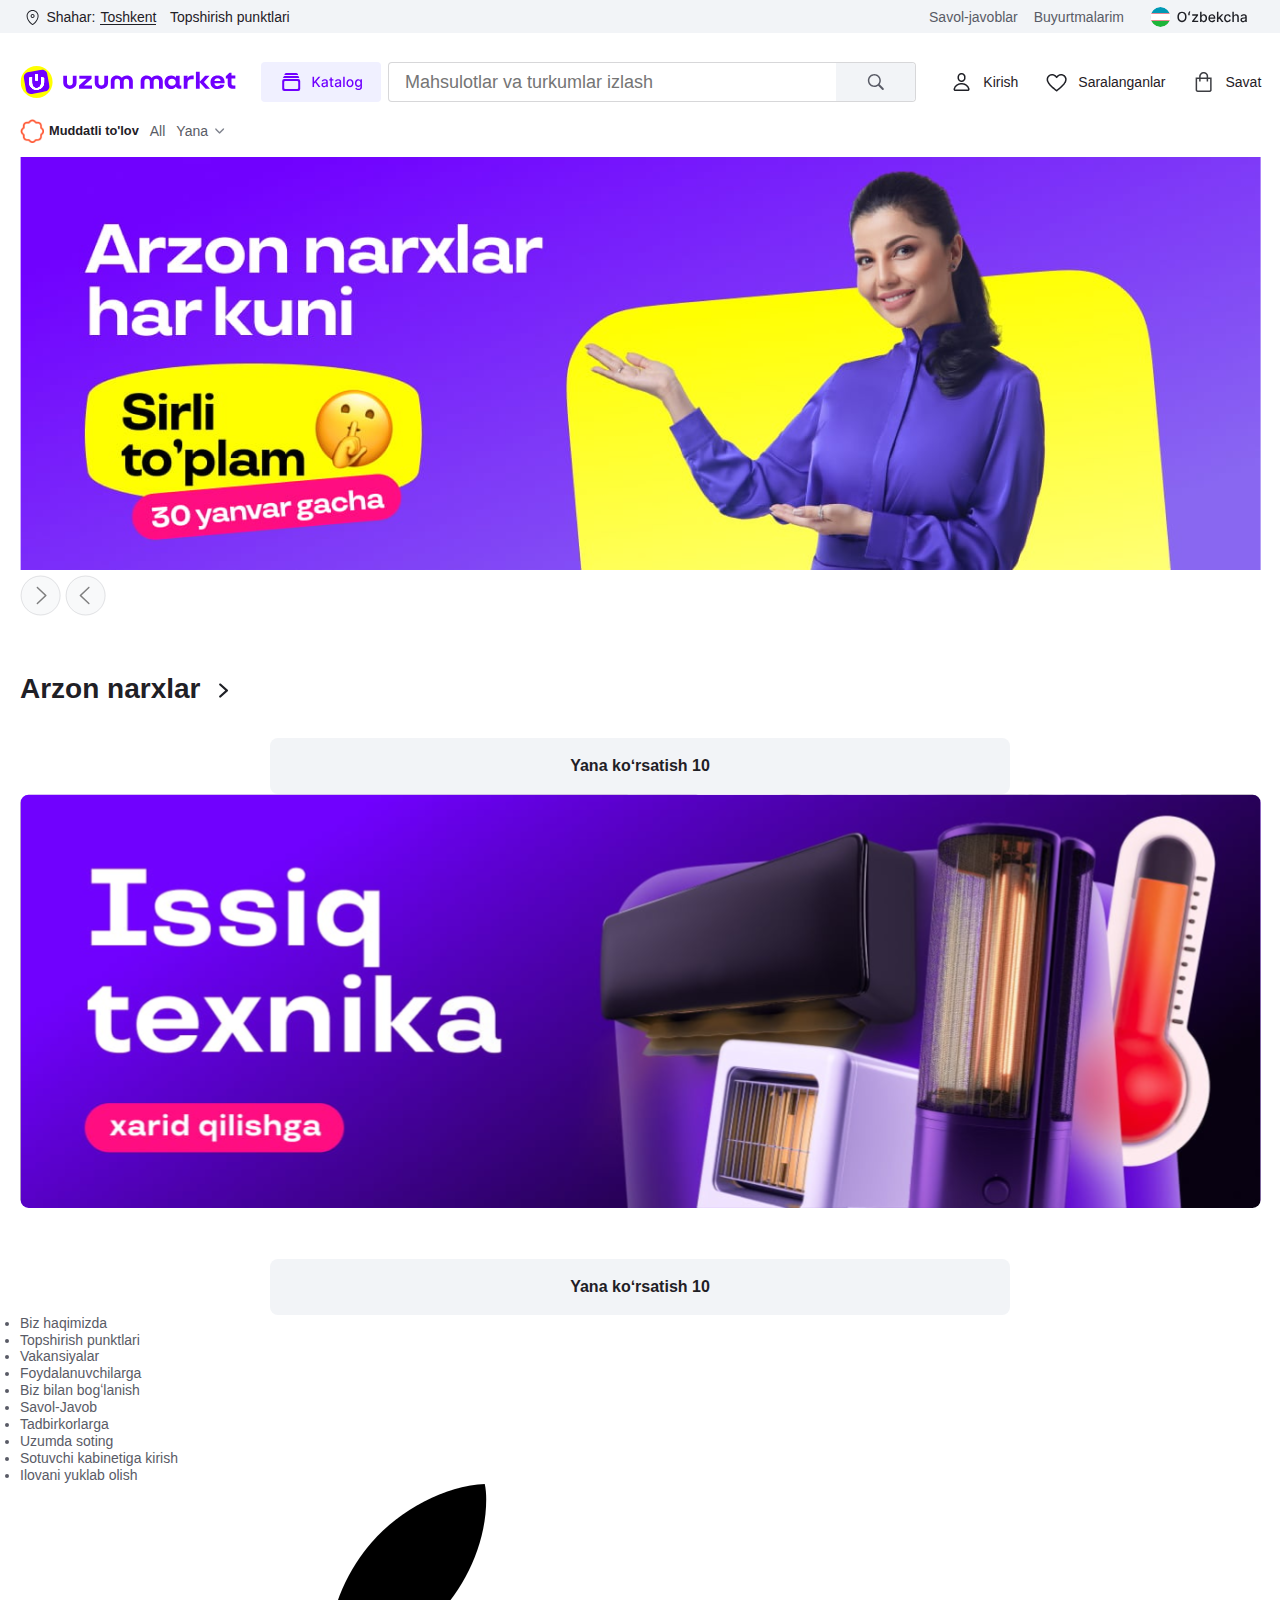
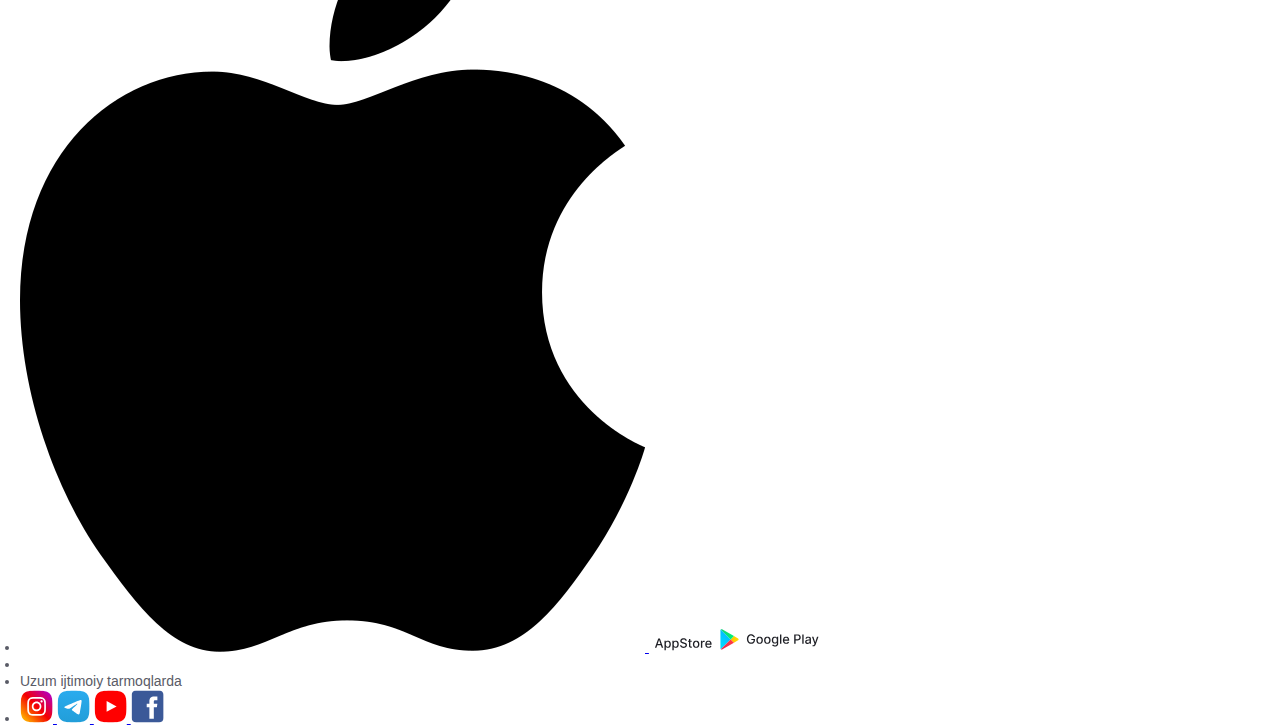
<file: index.html>
<!DOCTYPE html>
<html lang="en">
  <head>
    <meta charset="UTF-8" />
    <meta name="viewport" content="width=device-width, initial-scale=1.0" />

    <link rel="stylesheet" href="main.css" />
    <link rel="icon" href="imgs/uzum.webp" type="image/x-icon" />

    <title>Uzum Market-internet-dukoni</title>
  </head>
  <body>
    <div class="loding">
      <div class="lds-ellipsis">
        <div></div>
        <div></div>
        <div></div>
        <div></div>
      </div>
    </div>
    <section class="need">
      <div class="conteaner need__pushka">
        <div class="need__left">
          <img class="need__img" src="imgs/SVG.svg" alt="link" />
          <div class="need__small">
            <p class="need__p">Shahar:</p>
            <p class="need__p-2">Toshkent</p>
          </div>
          <p class="need__p-3">Topshirish punktlari</p>
        </div>
        <div class="need__rght">
          <p class="need__p-4">Savol-javoblar</p>
          <p class="need__p-5">Buyurtmalarim</p>
          <img src="imgs/div.localization-switcher-desktop.svg" alt="rasim" />
        </div>
      </div>
    </section>
    <header class="conteaner header">
      <img class="header__logo" src="imgs/Link → SVG.svg" alt="logo" />
      <div class="header__div-2">
        <button class="header__imgs">
          <img src="imgs/div.slot.svg" alt="link" />
        </button>
        <input
          placeholder="Mahsulotlar va turkumlar izlash"
          class="input"
          type="text"
        />
        <button class="input-btn">
          <img src="imgs/div.slot (1).svg" alt="srich" />
        </button>
      </div>
      <div class="header__div">
        <div class="div">
          <img src="imgs/SVG_margin.png" alt="rasim" />
          <p class="header__p">Kirish</p>
        </div>
        <div class="div">
          <img src="imgs/SVG_margin (1).png" alt="rasim" />
          <p class="header__p">Saralanganlar</p>
        </div>
        <div class="div">
          <img src="imgs/SVG_margin (2).png" alt="rasim" />
          <p class="header__p">Savat</p>
        </div>
      </div>
    </header>
    <section class="suzlar conteaner">
      <div class="img-div">
        <img class="img-asolsiy" src="imgs/div.image@2x.png" alt="rasim" />
        <p class="img-p">Muddatli to'lov</p>
      </div>
      <ul class="kategore">
        <li class="big-p">
          <data value="">All</data>
        </li>
      </ul>
      <div class="yaratish">
        <p>Yana</p>
        <img class="kerak" src="imgs/SVG_margin (3).png" alt="kerak" />
      </div>
    </section>
    <section class="conteaner">
      <div class="relativ">
        <img class="banner" src="imgs/main_page_banner.jpg.png" alt="banner" />
        <img class="btn-banner" src="imgs/div.slider-button.svg" alt="button" />
        <img
          class="btn-banner-2"
          src="imgs/div.slider-button (1).svg "
          alt="button"
        />
      </div>
    </section>
    <section class="arzon conteaner">
      <div class="hammasi">
        <h2 class="hammasi__h2">Arzon narxlar</h2>
        <img class="strelka" src="imgs/span.more_margin.svg" alt="rasim" />
      </div>
      <div class="arzon__big-div"></div>
      <button class="oxirgi-btn">Yana koʻrsatish 10</button>
      <div class="banner-small">
        <img
          class="bannner-2"
          src="imgs/main_page_banner.jpg (1).svg"
          alt="rasim"
        />
      </div>
    </section>
    <div class="conteaner btn-div">
      <button class="oxirgi-btn">Yana koʻrsatish 10</button>
    </div>
    <section class="futr conteaner">
      <ul class="futr-nav">
        <li class="futr-list-big">Biz haqimizda</li>
        <li class="futr-list">Topshirish punktlari</li>
        <li class="futr-list">Vakansiyalar</li>
      </ul>
      <ul class="futr-nav">
        <li class="futr-list-big">Foydalanuvchilarga</li>
        <li class="futr-list">Biz bilan bogʻlanish</li>
        <li class="futr-list">Savol-Javob</li>
      </ul>
      <ul class="futr-nav">
        <li class="futr-list-big">Tadbirkorlarga</li>
        <li class="futr-list">Uzumda soting</li>
        <li class="futr-list">Sotuvchi kabinetiga kirish</li>
      </ul>
      <ul class="futr-nav">
        <li class="futr-list-big">Ilovani yuklab olish</li>
        <li class="futr-list futr-list-1">
          <a
            target="_blank"
            class="link-2"
            href="https://apps.apple.com/ru/app/uzum-%D0%B8%D0%BD%D1%82%D0%B5%D1%80%D0%BD%D0%B5%D1%82-%D0%BC%D0%B0%D0%B3%D0%B0%D0%B7%D0%B8%D0%BD/id1640483056"
            ><img
              class="apple"
              src="imgs/Apple_logo_black.svg.png"
              alt="rasim" />
            <img
              class="apple-logo"
              src="imgs/b.app-link__text_margin.svg"
              alt="rasim"
          /></a>
          <a
            target="_blank"
            href="https://play.google.com/store/apps/details?id=uz.uzum.app"
            ><img src="imgs/Link.svg" alt="play"
          /></a>
        </li>
        <li class="futr-list"></li>

        <li class="insta-2">Uzum ijtimoiy tarmoqlarda</li>
        <li class="insta">
          <a target="_blank" href="https://www.instagram.com/uzum.market">
            <img src="imgs/Link → SVG (1).svg" alt="insta" />
          </a>
          <a target="_blank" href="https://www.instagram.com/uzum.market">
            <img src="imgs/Link → SVG (2).svg" alt="insta" />
          </a>
          <a target="_blank" href="https://www.instagram.com/uzum.market">
            <img src="imgs/Link → SVG (3).svg" alt="insta" />
          </a>
          <a target="_blank" href="https://www.instagram.com/uzum.market">
            <img src="imgs/Link → SVG (4).svg" alt="insta" />
          </a>
        </li>
      </ul>
    </section>
    <!-- <template id="template">
      <div class="arzon__div">
        <div class="image-container">
          <a target="_blank" href="./single.html">
            <img
              class="mahsulot"
              src="imgs/t_product_540_high.jpg (2).png"
              alt="yog'"
            />
          </a>
        </div>
        <div class="tarif">
          <p class="tanlov">
            Kungaboqar yog'i Oila tanlovi, tozalangan va xidsizlantirilgan, 90…
          </p>
          <div class="baxo">
            <img src="imgs/span.hidden-mbs_margin.svg" alt="rasim" />
            <p class="sharsh">(4092 sharsh)</p>
          </div>
          <div class="yulov">
            <p class="yulov__sum">1 560 so'm/</p>
          </div>
          <div class="arzon__div-2">
            <div>
              <del class="anarxi">15 000 so'm</del>
              <p class="sikidga">13 000 so'm</p>
            </div>
            <img class="shop-btn" src="imgs/Button.svg" alt="rasim" />
          </div>
          <div>
            <img class="btn-yurak" src="imgs/Button (1).svg" alt="yurak" />
            <p class="Eksklyuziv">Eksklyuziv</p>
          </div>
        </div>
      </div>
    </template> -->

    <!-- <script
      src="https://cdn.jsdelivr.net/npm/bootstrap@5.3.3/dist/js/bootstrap.bundle.min.js"
      integrity="sha384-YvpcrYf0tY3lHB60NNkmXc5s9fDVZLESaAA55NDzOxhy9GkcIdslK1eN7N6jIeHz"
      crossorigin="anonymous"
    ></script> -->
    <script type="" src="main.js"></script>
  </body>
</html>
</file>
<file: main.css>
* {
  box-sizing: border-box;
  margin: 0;
  padding: 0;
}
.conteaner {
  width: 1240px;
  margin: 0 auto;
}
body {
  font-family: "Roboto", sans-serif;
  font-weight: 400;
  color: #595b66;
  font-size: 14px;
  line-height: 16.94px;
}
.header {
  display: flex;
  align-items: center;
  gap: 25px;
  position: relative;
  margin-top: 22px;
}
.header__div {
  display: flex;
  align-items: center;
  gap: 10px;
}
.header__div-2 {
  display: flex;
  align-items: center;
  gap: 7px;
}
.div {
  padding: 6px 8px;
  display: flex;
  align-items: center;
}
.header__imgs {
  width: 120px;
  height: 40px;
  border: none;
  border-radius: 4px;
  background-color: #f0f0ff;
}
.header__imgs:hover {
  background-color: #d9d9ff;
  transition: 110ms;
}
.input {
  border: 1px solid #36364033;
  border-radius: 4px;
  width: 528.31px;
  height: 40px;
  padding-left: 16px;
  font-family: "Inter", sans-serif;
  color: #636060;
  font-size: 18px;
  line-height: 20.94px;
  font-weight: 400;
}

.input:focus {
  outline: none;
}
.input-btn {
  border-radius: 0px 4px 4px 0px;
  width: 79.17px;
  height: 38px;
  border: none;

  background: #f2f4f7;
  position: absolute;
  left: 816px;
}
.div:hover {
  border-radius: 4px;
  height: 38px;
  border: none;
  background: #f2f4f7;
}
.header__p {
  font-family: "Inter", sans-serif;
  color: #1f2026;
  font-size: 14px;
  line-height: 14px;
  font-weight: 500;
}
.suzlar {
  display: flex;
  align-items: center;
  gap: 11px;
  margin-top: 10px;
  margin-bottom: 14px;
}
.img-div {
  display: flex;
  align-items: center;
  gap: 5px;
}
.img-asolsiy {
  width: 24px;
  height: 24px;
}
.img-p {
  font-size: 12.8px;
  line-height: 15.36px;
  color: #1f2026;
  font-family: "Inter", sans-serif;
  font-weight: 600;
}

.yaratish {
  display: flex;
}
.arzon {
  margin-top: 48px;
  margin-bottom: 40px;
}
.hammasi__h2 {
  font-family: "Inter", sans-serif;
  font-weight: 700;
  font-size: 28px;
  line-height: 36px;
  color: #1f2026;
}
.hammasi {
  display: flex;
  align-items: center;
  margin-bottom: 21px;
}
.strelka {
  margin-top: 4px;
}
.tarif {
  border: none;
  width: 216px;
  padding: 12px 3px 8px 8px;
}
.baxo {
  display: flex;
  align-items: center;
  padding-top: 5px;
  padding-bottom: 6px;
}
.arzon__div-2 {
  display: flex;
  align-items: center;
  margin-top: 17.3px;
  margin-bottom: 10.4px;
  justify-content: space-between;
}
.tanlov {
  font-size: 12.8px;
  line-height: 15.36px;
  color: #1f2026;
  font-weight: 400;
  font-family: "Inter", sans-serif;
}
.sharsh {
  font-size: 11.2px;
  line-height: 11.2px;
  color: #8b8e99;
  font-weight: 300;
  font-family: "Inter", sans-serif;
}
.yulov {
  width: 95.57px;
  text-align: center;
  font-size: 11px;
  line-height: 17px;
  color: #1f1f26;
  background-color: yellow;
  padding: 2px 2px 0px 0px;
  border: none;
  border-radius: 6px;
}
.anarxi {
  font-size: 11.2px;
  line-height: 13.44px;
  color: #8b8e99;
  font-weight: 400;
  font-family: "Inter", sans-serif;
}
.sikidga {
  font-size: 14px;
  line-height: 16.8px;
  color: #1f2026;
  font-weight: 500;
  font-family: "Inter", sans-serif;
}
.arzon__big-div {
  display: flex;
  align-items: center;
  gap: 17px;
  flex-wrap: wrap;
}
.oxirgi-btn {
  width: 740px;
  height: 56px;
  border: none;
  border-radius: 8px;
  font-size: 16px;
  line-height: 19.36px;
  font-weight: 600;
  font-family: "Inter", sans-serif;
  color: #1f2026;
  background-color: #f2f4f7;
  margin-left: 250px;
  margin-top: 6.9px;
}
.oxirgi-btn:hover {
  background-color: #c6cbd3;
  transition: 140ms;
}
.btn-yurak {
  position: absolute;
  top: 10px;
  right: 10px;
}
.arzon__div {
  margin-bottom: 32px;
  position: relative;
}
.Eksklyuziv {
  top: 283px;
  left: 1px;
  position: absolute;
  font-weight: 500;
  font-size: 13px;
  line-height: 21px;
  color: #fff;
  background-color: #7000ff;
  text-align: center;
  width: 73px;
  height: 21px;
  border-radius: 4px;
}
.big-p {
  text-decoration: none;
  position: relative;
  display: inline-block;
}

.big-p::after {
  content: "";
  position: absolute;
  width: 100%;
  transform: scaleX(0);
  height: 1.5px;
  bottom: 0;
  left: 0;
  background-color: #383a40;
  transform-origin: bottom left;
  transition: transform 0.45s ease-out;
}
.big-p:hover {
  color: #1c1d20;
}
.big-p:hover::after {
  transform: scaleX(1);
  transform-origin: left left;
}
.yaratish:hover {
  color: #151618;
}
.arzon__div {
  transition: box-shadow 0.5s ease;
  border-radius: 15px;
}

.arzon__div:hover {
  box-shadow: 0 1px 8px 0.3px rgba(14, 17, 19, 0.1);
}
.need {
  border: none;

  background-color: #f2f4f7;
}
.need__left {
  display: flex;
  align-items: center;
  gap: 1.4px;
}
.need__small {
  display: flex;
  align-items: center;
  gap: 5px;
  padding-right: 12px;
}
.need__rght {
  display: flex;
  align-items: center;
  gap: 16px;
}
.need__pushka {
  display: flex;
  align-items: center;
  justify-content: space-between;
  padding: 16.5px 0px;
  height: 24px;
}
.need__p {
  font-weight: 400;
  font-family: "Inter", sans-serif;
  color: #1f2026;
  line-height: 14px;
  font-size: 14px;
  cursor: pointer;
}
.need__p-2 {
  font-weight: 500;
  font-family: "Inter", sans-serif;
  color: #1f2026;
  line-height: 14px;
  font-size: 14px;
  border-bottom: 1px solid#1f2026;
  padding-top: 1px;
  cursor: pointer;
}
.need__p-3 {
  font-weight: 500;
  font-family: "Inter", sans-serif;
  color: #1f2026;
  line-height: 14px;
  font-size: 14px;
  cursor: pointer;
}
.need__p-4 {
  font-weight: 500;
  font-family: "Inter", sans-serif;
  color: #595b66;
  line-height: 14px;
  font-size: 14px;
  cursor: pointer;
}
.need__p-5 {
  font-weight: 500;
  font-family: "Inter", sans-serif;
  color: #595b66;
  line-height: 14px;
  font-size: 14px;
  cursor: pointer;
}
.need__p-6 {
  font-weight: 600;
  font-family: "Inter", sans-serif;
  color: #7000ff;
  line-height: 1px;
  font-size: 15px;
  cursor: pointer;
}
.header__logo,
.header__imgs,
.input-btn,
.div,
.big-p,
.img-div,
.yaratish,
.banner,
.hammasi__h2,
.arzon__div {
  cursor: pointer;
}
.image-container {
  width: 234px;
  height: 305px;
  overflow: hidden;
  position: relative;
}

.mahsulot {
  width: 100%;
  height: 100%;
  object-fit: cover;
  transition: transform 0.5s ease;
  border-radius: 15px;
}
.mahsulot:hover {
  transform: scale(1.05);
}
</file>
